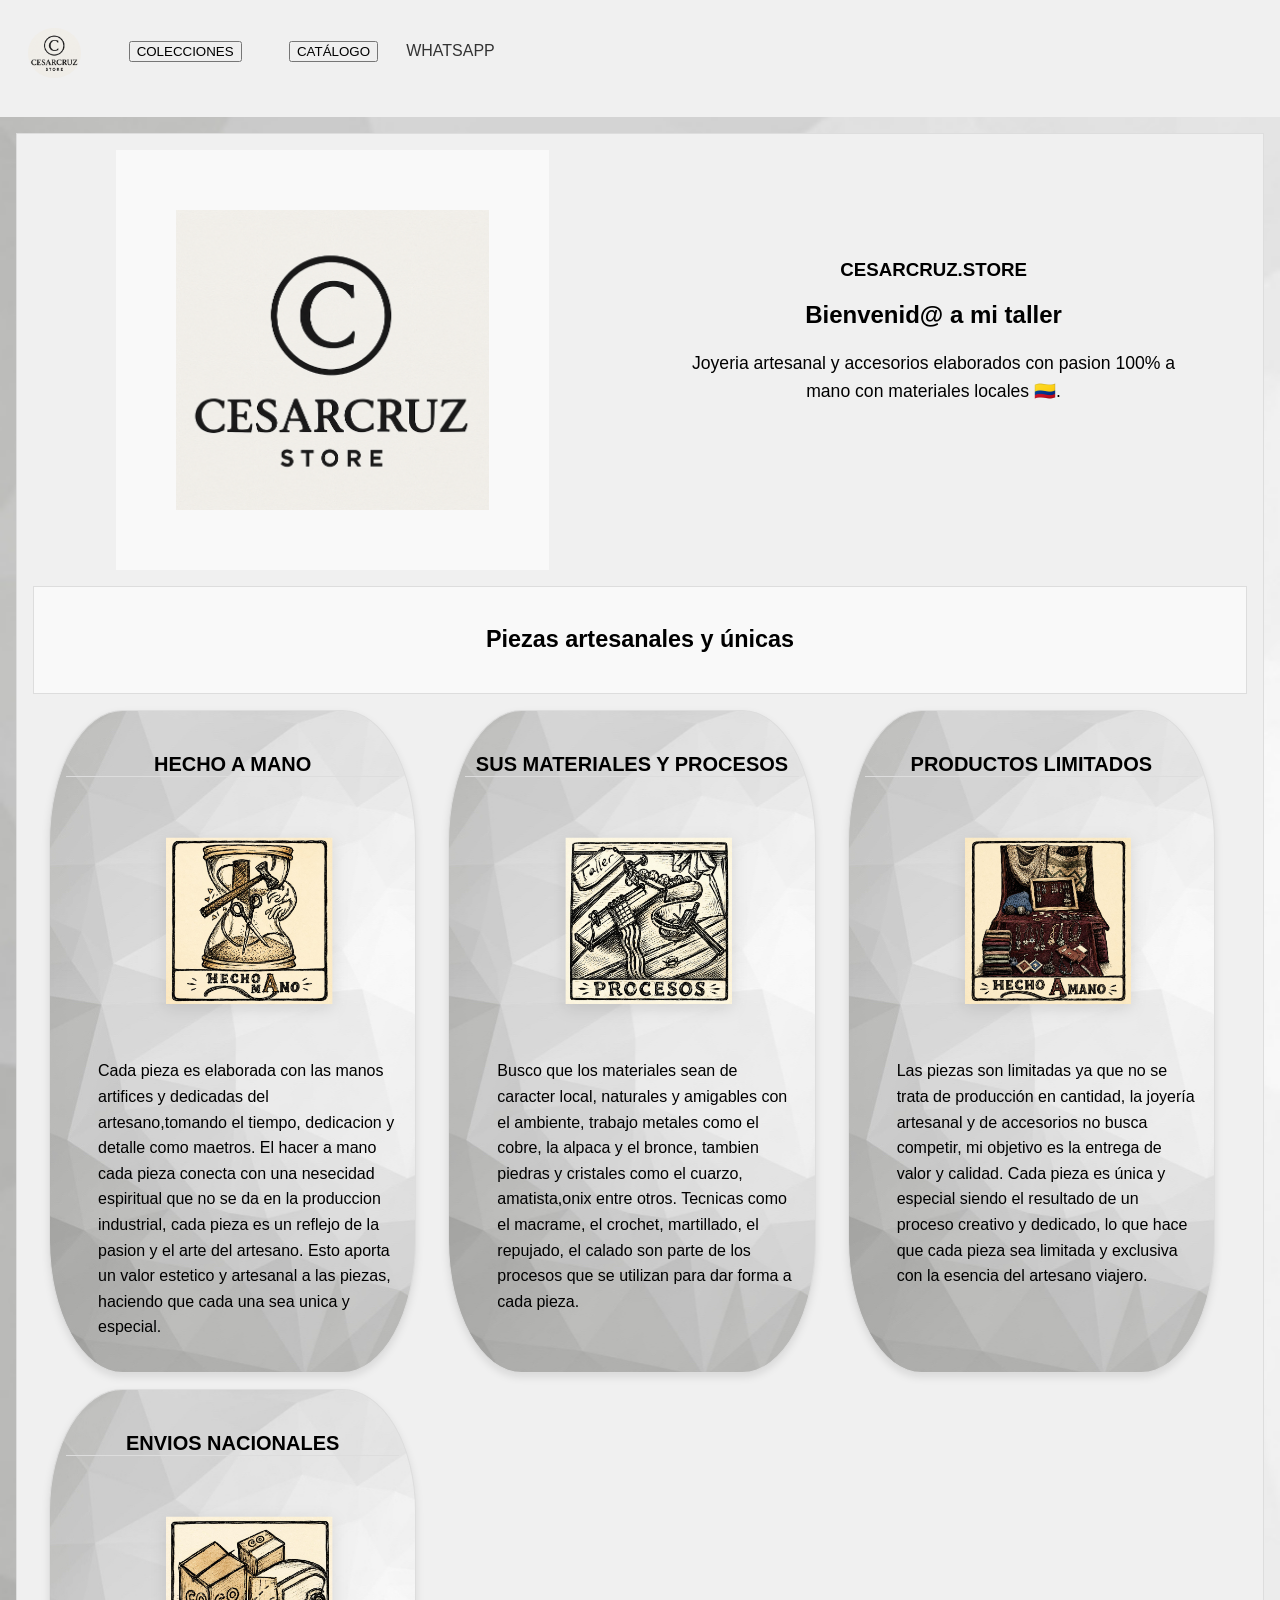
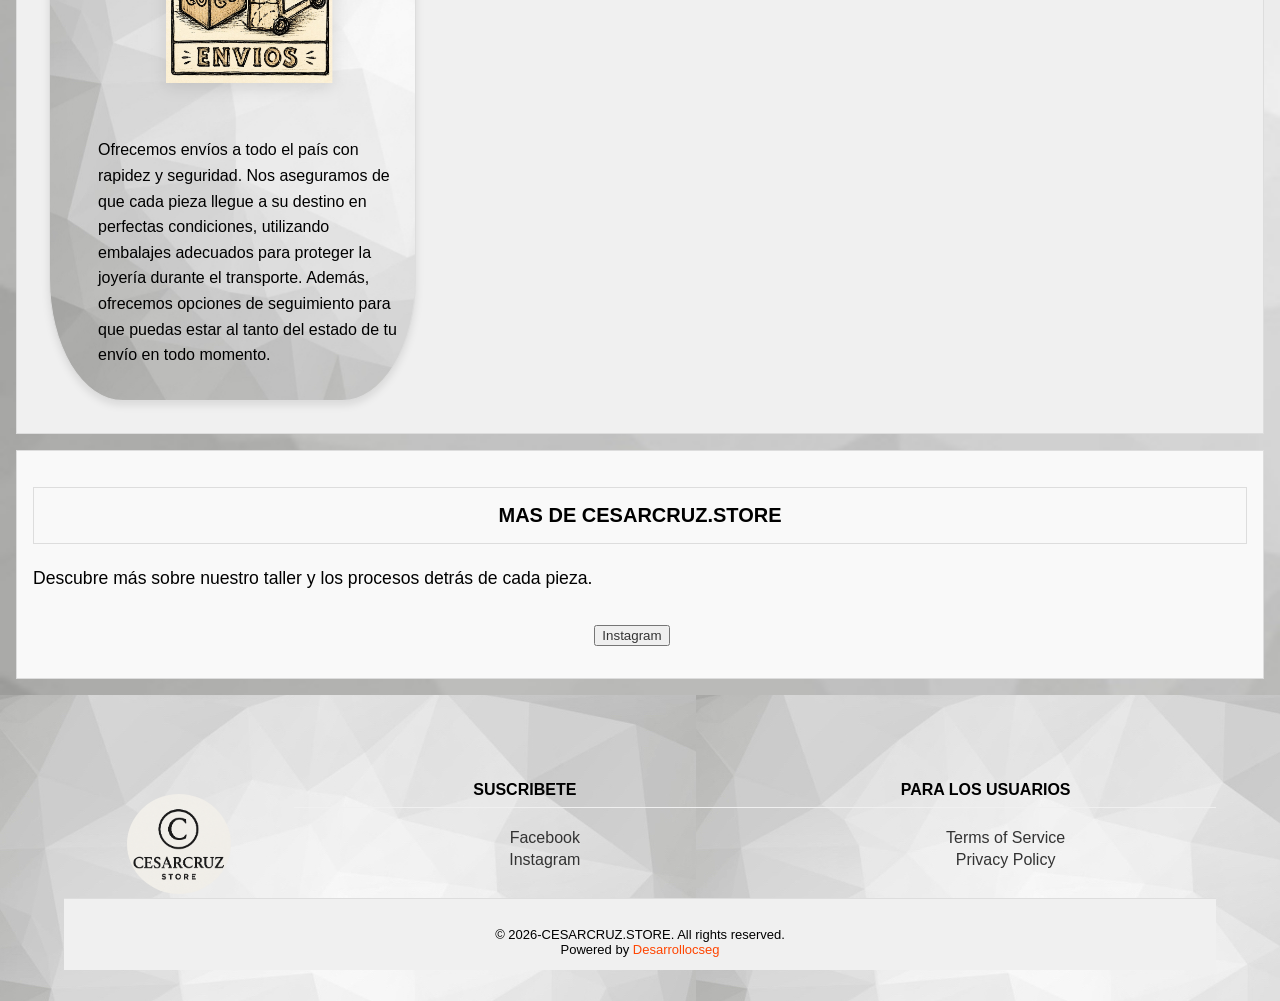
<file: landign/index.html>
<!DOCTYPE html>
<html>
<head>
 <meta copyright="2026-CESARCRUZ.STORE. All rights reserved. Powered by Desarrollocseg y c101ciberseg">
  <meta http-equiv="Content-Type" content="text/html;charset=UTF-8">
  <meta name="description" content="artesanias elaboradas a mano con materiales locales, piezas unicas y limitadas, envios nacionales rapidos y seguros. pulceras, collares, anillos y accesorios con un toque especial.">
  <meta name="keywords" content="joyeria artesanal, accesorios hechos a mano, materiales locales, piezas unicas, envios nacionales, pulceras, collares, anillos, artesania colombiana">
  <meta name="viewport" content="width=device-width, initial-scale=1">
  <link rel="stylesheet" href="styles.css">
  <title>landing - cesarcruz.store</title>
</head>
<body>
  <header>
<nav>
<div id="nav1">
  

  <img src="doc/img/logo.JPG" alt="Logo" id="logonav">
</div>
  <ul id="nav-items">

  <li><button id="btn-colecciones">COLECCIONES</button><li>
    <script type="text/javascript">
  const btnColecciones = document.getElementById("btn-colecciones");

  btnColecciones.addEventListener('click', () => {
    Contenedor.style.display = Contenedor.style.display === 'block' ? 'none' : 'block';
  });
  </script>

  <script type="text/javascript" >
  
  btnColecciones.addEventListener("click", async () => {
  
    const respuesta = await fetch("doc/pages/colecciones.html");
    const html = await respuesta.text();
   
    const parser = new DOMParser();
    const documento = parser.parseFromString(html, "text/html");

    const vistacolecciones = documento.querySelector("#colecciones-contenedor");

    Contenedor.innerHTML = vistacolecciones.outerHTML;
    
    });

 </script>
 
  <li><button id="btn-catalogo">CATÁLOGO</button></li><!---crear-->
  <li><a href="#">WHATSAPP</a></li><!---enlace-->
  
  <ul class="catalogo-nav-items">
    <li><button id="btn-pulseras">PULSERAS</button></li><!---crear-->
    <li><button id="btn-collares">COLLARES</button></li><!---crear-->
    <li><button id="btn-anillos">ANILLOS</button></li><!---crear--> 
    <li><button id="btn-accesorios">ACCESORIOS</button></li><!--crear-->
  </ul>
  </ul>
</nav>

<script type="text/javascript">
    const btnCatalogo = document.getElementById("btn-catalogo");
    const catalogoNavItems = document.querySelector(".catalogo-nav-items");

btnCatalogo.addEventListener('click', () => {
  catalogoNavItems.style.display = catalogoNavItems.style.display === "block" ? "none" : "block";
  });
  </script>
  
  </header>
<main>

  <section id="primera">
    <div id="categorias"></div>
    
<script type="text/javascript">
    const btnPulseras = document.getElementById("btn-pulseras");
    const btnCollares = document.getElementById("btn-collares");
    const btnAnillos = document.getElementById("btn-anillos");
    const btnAccesorios = document.getElementById("btn-accesorios");

    const Contenedor = document.getElementById("categorias");
</script>
<script type="text/javascript">
btnPulseras.addEventListener("click", () => {
 Contenedor.style.display = Contenedor.style.display === "block" ? "none" : "block";
});
 
btnPulseras.addEventListener("click", async () => {
  
    const respuesta = await fetch("doc/pages/catalogo.html");
    const html = await respuesta.text();
   
    const parser = new DOMParser();
    const documento = parser.parseFromString(html, "text/html");

    const vistapulseras = documento.querySelector("#pulseras");

    Contenedor.innerHTML = vistapulseras.outerHTML;
    
    });
</script>
<script type="text/javascript">
btnCollares.addEventListener("click", () => {
 Contenedor.style.display = Contenedor.style.display === "block" ? "none" : "block";
}); 

btnCollares.addEventListener("click", async () => {
  
    const respuesta = await fetch("doc/pages/catalogo.html");
    const html = await respuesta.text();
   
    const parser = new DOMParser();
    const documento = parser.parseFromString(html, "text/html");

    const vistacollares = documento.querySelector("#collares");

    Contenedor.innerHTML = vistacollares.outerHTML;
    
    });

    
</script>
<script type="text/javascript">

btnAnillos.addEventListener("click", () => {
 Contenedor.style.display = Contenedor.style.display === "block" ? "none" : "block";
}); 
btnAnillos.addEventListener("click", async () => {
  
    const respuesta = await fetch("doc/pages/catalogo.html");
    const html = await respuesta.text();
   
    const parser = new DOMParser();
    const documento = parser.parseFromString(html, "text/html");

    const vistaanillos = documento.querySelector("#anillos");

    Contenedor.innerHTML = vistaanillos.outerHTML;
    
    });
</script>
<script type="text/javascript">

btnAccesorios.addEventListener("click", () => {
 Contenedor.style.display = Contenedor.style.display === "block" ? "none" : "block";
}); 
btnAccesorios.addEventListener("click", async () => {
  
    const respuesta = await fetch("doc/pages/catalogo.html");
    const html = await respuesta.text();
   
    const parser = new DOMParser();
    const documento = parser.parseFromString(html, "text/html");

    const vistaaccesorios = documento.querySelector("#accesorios");

    Contenedor.innerHTML = vistaaccesorios.outerHTML;
    
    });
</script>

    <div id="contenedor">
          <img src="doc/img/logo.JPG" alt="Logo" id="logoseccion">

  <article id="introduccion">
    <h1 id="t1">CESARCRUZ.STORE</h1>
    <h2 id="t1">Bienvenid@ a mi taller</h2>
    <p id="t1"> Joyeria artesanal y accesorios elaborados con pasion 100% a mano con materiales locales 🇨🇴.</p>
  </article>
</div>  




  <article id="titulo2">
  <h3>Piezas artesanales y únicas</h3>
  </article>

  



  <div id="tarjetas-contenedor">
    
  <article id="tarjeta">
    <h4>HECHO A MANO</h4>
    <img src="doc/img/introduccion1.jpeg" alt=""> 
     <p id="t1">Cada pieza es elaborada con las manos artifices y dedicadas del artesano,tomando el tiempo, dedicacion  y detalle como maetros. El hacer a mano cada pieza conecta con una nesecidad espiritual que no se da  en la produccion industrial, cada pieza es un reflejo de la pasion y el arte del artesano.
     Esto aporta un valor estetico y artesanal a las piezas, haciendo que cada una sea unica y especial.
     </P>
      </article>
  </article>
  <article id="tarjeta">
    
    <h4>SUS MATERIALES Y PROCESOS</h4>
     <img src="doc/img/introduccion2.jpeg" alt="">
     <p id="t1">Busco que los materiales sean  de caracter local, naturales y amigables con el ambiente, trabajo metales como el cobre, la alpaca y el bronce, tambien piedras y cristales como el cuarzo, amatista,onix entre otros.
      Tecnicas como el macrame, el crochet, martillado, el repujado, el calado son parte de los procesos que se utilizan para dar forma a cada pieza.
     </P>
  </article>
  <article id="tarjeta">
        <h4>PRODUCTOS LIMITADOS</h4>
    <img src="doc/img/introduccion3.jpeg" alt="">
     <p id="t1">Las piezas son limitadas ya que no se trata de producción en cantidad, la joyería artesanal y de accesorios no busca competir, mi objetivo es la entrega de valor y calidad.
      Cada pieza es única y especial siendo el  resultado de un proceso creativo y dedicado, lo que hace que cada pieza sea limitada y exclusiva con la esencia del artesano viajero.
     </P>
  </article>

  <article id="tarjeta">
    <h4>ENVIOS NACIONALES</h4>
    <img src="doc/img/introduccion4.jpeg" alt="">
    <p id="t1">Ofrecemos envíos a todo el país con rapidez y seguridad.
      Nos aseguramos de que cada pieza llegue a su destino en perfectas condiciones, utilizando embalajes adecuados para proteger la joyería durante el transporte.
      Además, ofrecemos opciones de seguimiento para que puedas estar al tanto del estado de tu envío en todo momento.
    </p>
  </article>
  </div>
  </section>

   <section id="segunda">
    <article>
      <h3 id="titulo2">MAS DE CESARCRUZ.STORE</h3>
      <p>Descubre más sobre nuestro taller y los procesos detrás de cada pieza.</p>
     
    <div id="botones-contenedor">
      <ul>
        
       <li><button id="btn-instagram"><a href="https://instagram.com/cesarcruz.store" target="_blank">Instagram</a></button></li><!---enlace-->
      </ul>
    </div>
    </article>
   </section>
  </main>

<footer>
<section  id="contenerdorfooter">
  <div id="logofooter">
    <img src="doc/img/logo.JPG" alt="Logo" id="logof">
  </div>
  <article id="foot1">
  <h4>SUSCRIBETE</h4>
  <ul>
    <li><a href="https://facebook.com/CesarCruzStore" target="_blank">Facebook</a></li><!---enlace-->
    <li><a href="https://instagram.com/cesarcruz.store" target="_blank">Instagram</a></li><!---enlace-->
  </ul>
</article>
<article id="foot2">
  <h4>PARA LOS USUARIOS</h4>
  <ul>
    <li><a href="legal/terms.html">Terms of Service</a></li><!---crear-->
    <li><a href="legal/privacy.html">Privacy Policy</a></li><!---crear-->
  </ul>
</article>
<br>
  <article id="foot3">  
    <br>
    <p>&copy; 2026-CESARCRUZ.STORE. All rights reserved. <br> Powered by <a href="https://desarrollocseg.github.io" target="_blank" style="color: orangered;">Desarrollocseg</a></p> </article>

</section>

</footer>

</body>
</html>
</file>
<file: landign/styles.css>
body {
  font-family: Arial, sans-serif;
  margin: 0;
  padding: 0;
  background-image: url(doc/img/fondo1.JPG);
  background-size: cover;
}

header {
  background-color: #f0f0f0;
  padding: 1rem;
  display: grid;
  grid-template-columns: repeat(auto-fit, minmax(100px, 1fr));
}
header li {
  display: inline-block;
  margin-left: 2%; 
  margin-bottom: 2%;
}
header a {
  text-decoration: none;
  color: #333;
}
nav {
  position: sticky;
  float: inline-start;
}
#nav1 {
margin: 1%;

}
#nav-items {
  margin-left: 2%;
}
#logonav {
  height: 50px;
  margin-right: 2%;
  margin-top: 0%;
  float: left;
  border-radius: 50%;
}

main {
  padding: 1rem;
}
#primera {
  
  background-color: #f0f0f0;
  border: 1px solid #ddd;
  padding: 1rem;
}
#contenedor {
  display: grid;
  grid-template-columns: repeat(auto-fit, minmax(400px, 1fr)); 
  gap: 1rem;
  
}
#introduccion {
  text-align: center;
  padding-top: 15%;
  padding-right: 10%;

}

#t1 {
  padding-left: 2rem ;
  text-align: match-parent;
}

#logoseccion {
  height: 300px;
  display: block;
  justify-content: center;
  margin: 0 auto;
  background-color: #f9f9f9;
  padding:10%;
  margin-bottom: 1rem;

}
@media only screen and (max-width: 1029px) {
  
  #logoseccion {
    height: 260px;
    padding: 10%;
  }
}

@media only screen and (max-width: 500px) {
  #logoseccion {
    height: 200px;
    padding: 3%;
  }
  #hide {
  display: none;
}
}
@media only screen and (min-width: 99px) {
  #contenedor {
    
    grid-template-columns: repeat(auto-fit, minmax(300px, 1fr)); 
   
  }

}
#primera p {
  font-size: 1.1rem;
  line-height: 1.6;
}
#primera ul { 
  list-style: none;
  padding: 0; 
}
#primera a {
  text-decoration: none;

}
#titulo2 {
  background-color: #f9f9f9;
  border: 1px solid #ddd;
  padding: 1rem;
  text-align: center;
  font-size: 1.25rem;
}
#tarjetas-contenedor { 
  display: flex; 
  gap: 1rem;
  padding: 1rem;

  
  }
   @media only screen and (max-width: 1350px) {
    #tarjetas-contenedor {
      display: grid;
      grid-template-columns: repeat(auto-fit, minmax(400px, 1fr)); 
      gap: 1rem;
      font-size: 1.25rem;
    }
   }
 @media only screen and (max-width: 1029px) {
  
   #tarjeta {
    width: calc(100% - 4rem); 

    }
  #tarjeta p {
    font-size: 1rem; 
    padding: auto;
  }
 }
@media only screen and (max-width: 500px) {


#tarjeta p{
  font-size: 0.9rem;  }
  
}
@media only screen and (min-width: 99px) {
  #tarjetas-contenedor {
    
    grid-template-columns: repeat(auto-fit, minmax(300px, 1fr)); 
   
  }

}


#tarjeta { 
  background-color: #f9f9f9;
  background-image: url(doc/img/fondo1.JPG);
  border: 1px solid #ddd;
  padding: 1rem;
  margin-right: 1rem;
  border-radius: 20%;
  webkit-box-shadow: 0px 4px 8px rgba(0, 0, 0, 0.1);
  box-shadow: 0px 4px 8px rgba(0, 0, 0, 0.1);  
}
#tarjeta p {
  color: black;
  line-height: 1.6;
  font-size: 1rem;

}

#tarjeta h4 {
  text-align: center;
  border-bottom: #ddd 1px solid;
}
#tarjeta img {
  margin-top: 5%;
  margin-bottom: 5%;
  margin-left: 25%;

  border-radius: 10px;
  filter: drop-shadow(0px 4px 8px rgba(0, 0, 0, 0.1));
}
@media only screen and (max-width: 1350px) {
  #tarjeta img {
    width: 50%;
    padding: 5%;
   
  }
}
@media only screen and (min-width: 99px) {
  #tarjeta img {
    width: 50%;
    padding: 5%;
 
  }
}

#colecciones-contenedor {
  display: flex; 
  gap: 1rem;
  padding: 1rem;
  font-size: 1.25rem;
  
}
@media only screen and (max-width: 1350px) {
  #colecciones-contenedor {
    display: grid;
    grid-template-columns: repeat(auto-fit, minmax(400px, 1fr));
    gap: 1rem;
    font-size: 1rem;
  }
}
@media only screen and (min-width: 99px) {
  #colecciones-contenedor {
    
   grid-template-columns: repeat(auto-fit, minmax(300px, 1fr));
   
  }

}
.coleccionimg {
  width: 96%;
  border-radius: 10px;
  filter: drop-shadow(0px 4px 8px rgba(0, 0, 0, 0.1));
}

#colecciones-contenedor p {
  color:black;
  line-height: 1.6;
  font-size: 1rem;
  
}
#colecciones-contenedor li{
  list-style: none;
  padding: 1%;
}
.coleccion-item .coleccionimg:hover {

  opacity: 0.8;
  filter:grayscale(50%);
}
.catalogo-contenedor {
  display: grid; 
  grid-template-columns: repeat(auto-fit, minmax(300px, 1fr));
  gap: 1rem;
}
.catalogo-contenedor li {
  list-style: none;
  padding: 1%;
}
.catalogo-item{
  background-color: #f9f9f9;
  border: 1px solid #ddd;
  padding: 1rem;
}
.pieza-catalogoimg {
  width: 100%;
  border-radius: 10px;
  filter: drop-shadow(0px 4px 8px rgba(0, 0, 0, 0.1));
}
.catalogo-item .pieza-catalogoimg:hover {
  opacity: 0.8;
  filter: grayscale(50%);
}
.catalogo-item p {
  color: black;
  line-height: 1.6;
  font-size: 1rem;
}
.catalogo-item h4 {
  text-align: center;
  border-bottom: #ddd 1px solid;
}
.catalogo-item a {
  text-decoration: none;
  color: #333;
}

.catalogo-nav-items {
  list-style: none;
  background-color: #f0f0f0;
  padding: 0;
  display: none;
  gap: 1rem;
  margin-top: 0.5rem;
  font-size: 0.8rem;
}


#segunda {
  background-color: #f9f9f9;
  border: 1px solid #ddd;
  padding: 1rem;
  margin-top: 1rem;
}
#segunda p {
  font-size: 1.1rem;
  color: black;
  line-height: 1.6;
  align-content: center;
}
#segunda ul {
  list-style: none;
  padding: 0;

}
#segunda a {
  text-decoration: none;
  color: #333;
}
#segunda li {
  display: inline-block;
  margin-right: 1rem;
}
#segunda h3 {
  text-align: center;
  border: #ddd 1px solid;
}
#botones-contenedor {
  display: flex;
  justify-content: center;
  gap: 1rem;
  margin-top: 1rem;
}
#btn2 {
  display: inline-block;
  padding: 0.5rem 1rem;
  background-color: #f0f0f0;
  color: #fff;
  text-decoration: none;
  border-radius: 4px;
}


footer { 
  background-image:url(doc/img/fondo1.JPG) ;
  background-color: #f9f9f9;
  padding: 4rem;
  padding-bottom: 14rem;

}

@media only screen and (max-width: 560px) {
  footer {
    padding: 5%;
    padding-bottom: 12rem;
    font-size: small; 
   }
}
#foot1 h4 {
  text-align: center;
  border-bottom: #f0f0f0 1px solid;
  padding-bottom: 0.5rem;
}
#foot2 h4 {
  text-align: center;
  border-bottom: #f0f0f0 1px solid;
  padding-bottom: 0.5rem;
}
footer li {
  text-align: center;
  list-style: none;
  margin: 1%;
}
footer a {
  text-decoration: none;
  color: #333;
}
#contenedorfooter {
  display: flex;
  gap: 1rem;
}
#logofooter {
  float: left;
  width: 20%;
  text-align:center;
}
img#logof {
  height: 100px;
  margin-top: 15%;
  border-radius: 50%;

}
#foot1 {
  float: left;
  width: 40%;
  text-align: center;

}
#foot2 {
  float: right;
  width: 40%;
  text-align: center;

}
#foot3 { 
  float: inline-end;
  font-size: small;
  border-top: solid #ddd 1px ;
  background-color: #f0f0f0;
  width: 100%;
  height: 100%;
  text-align: center;
}
</file>
